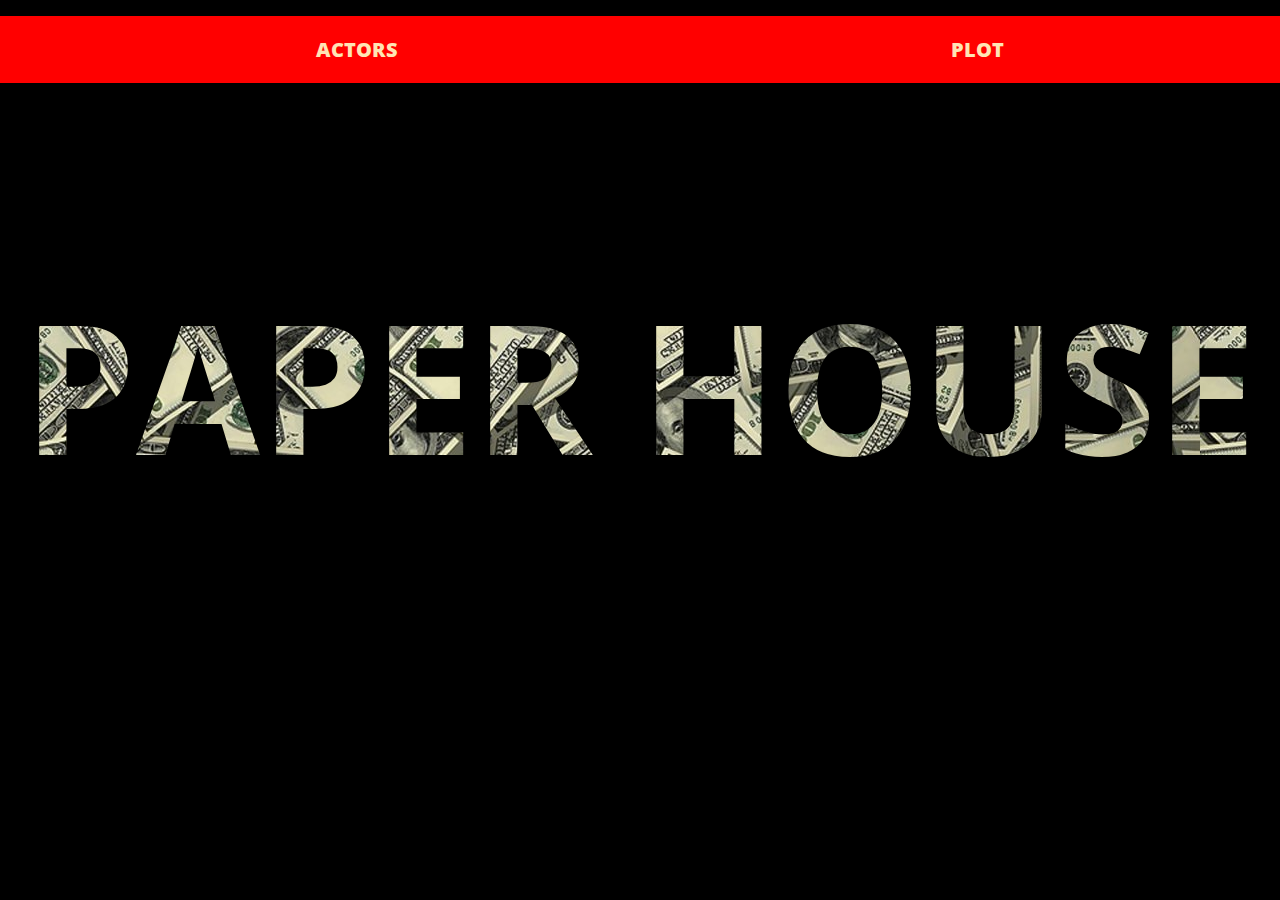
<file: index.html>
<!DOCTYPE html>
<html lang="en">
<head>
  <meta charset="UTF-8">
  <meta http-equiv="X-UA-Compatible" content="IE=edge">
  <meta name="viewport" content="width=device-width, initial-scale=1.0">
  <title>paperhouse</title>
  <link rel="stylesheet" href="style.css">
</head>
<body>
  <nav>
    <ul>
      <li><a href="./actors.html">actors</a></li>
      <li><a href="./plot.html">plot</a></li>
    </ul>
  </nav>
  <div class="paperhouse">paper house</div>
</body>
</html>
</file>
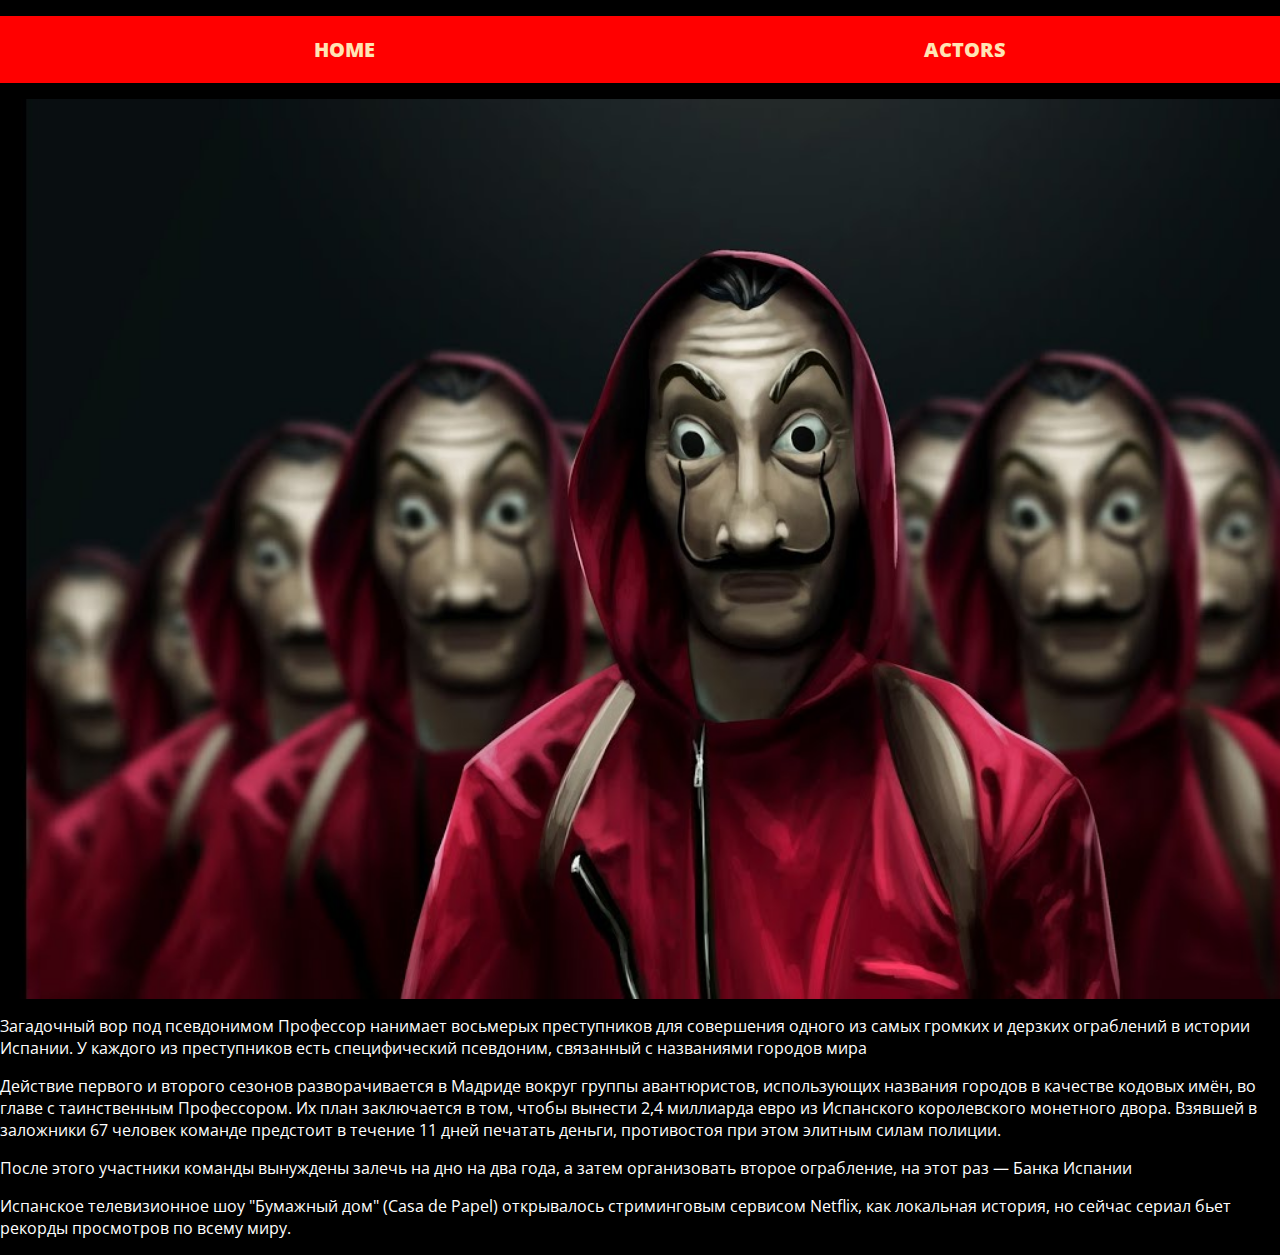
<file: plot.html>
<!DOCTYPE html>
<html lang="en">
<head>
  <meta charset="UTF-8">
  <meta http-equiv="X-UA-Compatible" content="IE=edge">
  <meta name="viewport" content="width=device-width, initial-scale=1.0">
  <title>paperhouse</title>
  <link rel="stylesheet" href="plot.css">
</head>
<body>
  <nav>
    <ul>
      <li><a href="./index.html">home</a></li>
      <li><a href="./actors.html">actors</a></li>
      </ul>
  </nav>
  <header>
  </header>
<div class="plot">
  <p>Загадочный вор под псевдонимом Профессор нанимает восьмерых преступников для совершения одного из самых громких и дерзких ограблений в истории Испании. У каждого из преступников есть специфический псевдоним, связанный с названиями городов мира</p>
  <p>Действие первого и второго сезонов разворачивается в Мадриде вокруг группы авантюристов, использующих названия городов в качестве кодовых имён, во главе с таинственным Профессором. Их план заключается в том, чтобы вынести 2,4 миллиарда евро из Испанского королевского монетного двора. Взявшей в заложники 67 человек команде предстоит в течение 11 дней печатать деньги, противостоя при этом элитным силам полиции.</p>
  <p> После этого участники команды вынуждены залечь на дно на два года, а затем организовать второе ограбление, на этот раз — Банка Испании</p>
  <p>Испанское телевизионное шоу "Бумажный дом" (Casa de Papel) открывалось стриминговым сервисом Netflix, как локальная история, но сейчас сериал бьет рекорды просмотров по всему миру. </p>
</div>
</body>
</html>
</file>
<file: style.css>
@import url('https://fonts.googleapis.com/css2?family=Montserrat&family=Open+Sans:ital,wght@0,300;0,400;0,500;0,600;0,700;0,800;1,300;1,500;1,700&family=Sono&display=swap');

*{
  box-sizing: border-box;
}

body,html{
  font-family: 'Open Sans', sans-serif;
  background-color: black;
  margin: 0;
}

nav{
  background-color: red;
  position: sticky;
  top: 0;
  left: 0;
  right: 0;
}
 
nav ul {
  display: flex;
  justify-content: space-around;
  
}

nav ul li {
  list-style: none;
  padding: 20px 80px;
}

nav ul li a{
  text-decoration: none;
  color: moccasin;
  font-size: 20px;
  text-transform: uppercase;
  font-weight: 900;
}
nav ul li:hover{
  background-color: black;
}

.paperhouse{
  text-align: center;
  color: white;
  margin-top: 180px;
  background: url(./babki.jpg);
  font-size: 180px;
  font-weight: 700;
  text-transform: uppercase;
  color: transparent;
  -webkit-background-clip: text;
  animation: animate 10s infinite ease-in-out;
}
@keyframes animate{
  from{
    background-position: 0 0;
  }
  to{
    background-position: 100% 100%;
  }
}
</file>
<file: plot.css>
@import url('https://fonts.googleapis.com/css2?family=Montserrat&family=Open+Sans:ital,wght@0,300;0,400;0,500;0,600;0,700;0,800;1,300;1,500;1,700&family=Sono&display=swap');

*{
  box-sizing: border-box;
}

body,html{
  font-family: 'Open Sans', sans-serif;
  background-color: black;
  margin: 0;
}

nav{
  background-color: red;
  position: sticky;
  top: 0;
  left: 0;
  right: 0;
}
 
nav ul {
  display: flex;
  justify-content: space-around;
  
}

nav ul li {
  list-style: none;
  padding: 20px 80px;
}

nav ul li a{
  text-decoration: none;
  color: moccasin;
  font-size: 20px;
  text-transform: uppercase;
  font-weight: 900;
}
nav ul li:hover{
  background-color: black;
}
header{
  background-image: url(./max.jpg);
  height: 100vh;
  background-repeat: no-repeat;
  background-size: cover;
}
.plot{
  color: white;
  text-align: left;
}
</file>
